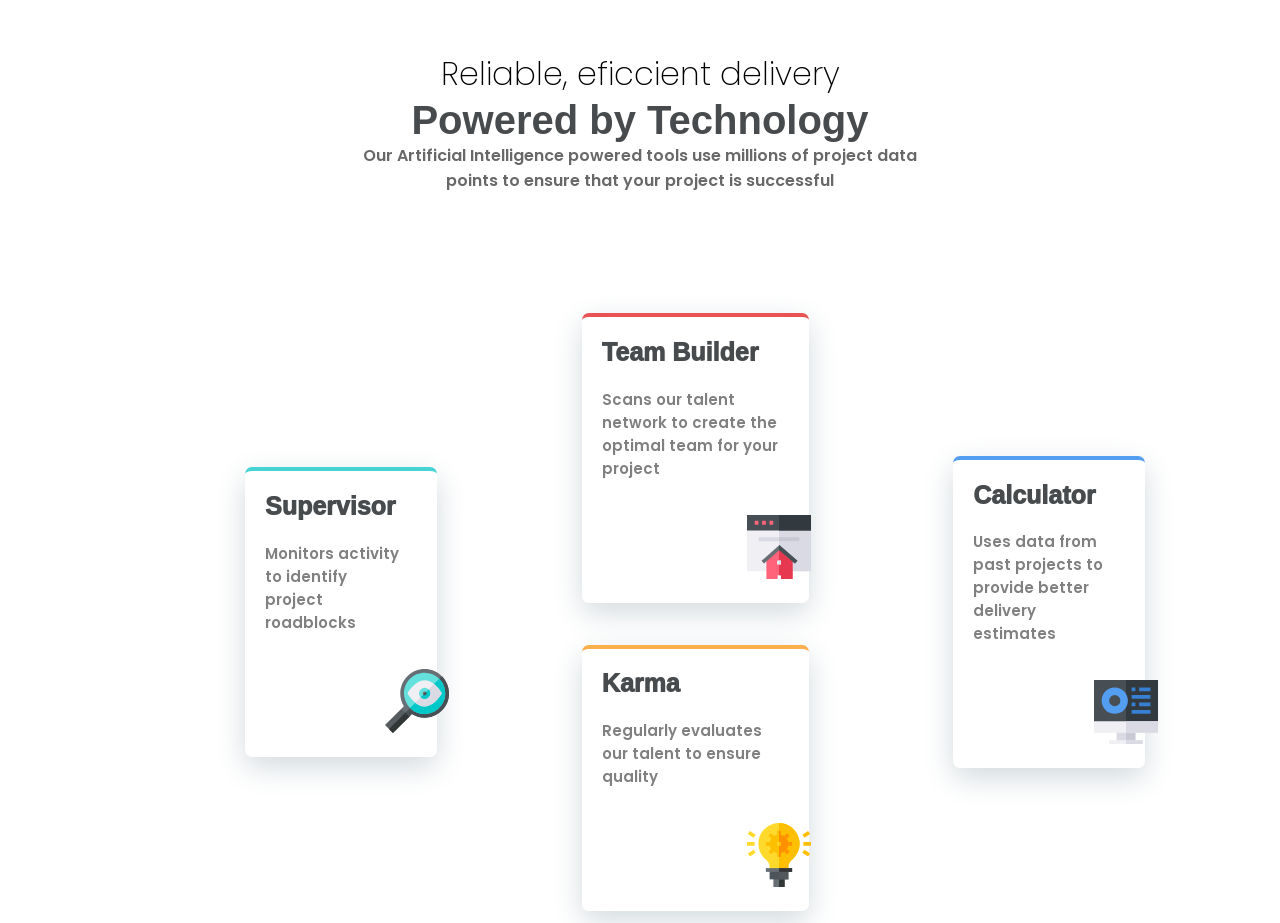
<file: index.html>
<!DOCTYPE html>
<html lang="en">
<head>
    <link rel="stylesheet" href="styles.css">
    <link rel="shortcut icon" href="favicon-32x32.png">
    <link rel="preconnect" href="https://fonts.googleapis.com">
    <link rel="preconnect" href="https://fonts.gstatic.com" crossorigin>
    <link href="https://fonts.googleapis.com/css2?family=Poppins:wght@100&display=swap" rel="stylesheet">
    <meta charset="UTF-8">
    <meta http-equiv="X-UA-Compatible" content="IE=edge">
    <meta name="viewport" content="width=device-width, initial-scale=1.0">

    <title>Desafio Frontend</title>
</head>
<body>
    <div class="texto_arriba">
        <h1 id="primerH1">Reliable, eficcient delivery</h1>
        <h1 id="segundoH1">Powered by Technology</h1>
        <p class="txtClarito">Our Artificial Intelligence powered tools use millions of project data</p>
        <p class="txtClarito">points to ensure that your project is successful</p>
    </div>

    <section class="boxes">
        <div class="contenedor">
            <div class="columnaIzquierda">
                <div id="cyanBox" class="superVisorDiv sombrasCont">
                    <h1 class="Subtitulos">Supervisor</h1>
                    <p>Monitors activity to identify project roadblocks</p>
                    <img src="icon-supervisor.svg" alt="sup">
                </div>
            </div>

            <div class="columnaCentral">
                <div id="redBox" class="teamBuilderDiv sombrasCont">
                    <h1 class="Subtitulos">Team Builder</h1>
                    <p>Scans our talent network to create the optimal team for your project</p>
                    <img src="icon-team-builder.svg" alt="team">
                </div>

                <div id="yellowBox" class="karmaDiv sombrasCont">
                    <h1 class="Subtitulos">Karma</h1>
                    <p>Regularly evaluates our talent to ensure quality</p>
                    <img src="icon-karma.svg" alt="karma">
                </div>
            </div>

            <div class="columnaDerecha">
                <div id="blueBox" class="calculatorDiv sombrasCont">
                    <h1 class="Subtitulos">Calculator</h1>
                    <p>Uses data from past projects to provide better delivery estimates</p>
                    <img src="icon-calculator.svg" alt="calc">
                </div>
            </div>

        </div>
    </section>

</body>
</html>
</file>
<file: styles.css>
body{
    margin-top: 50px;
}
.texto_arriba{
    text-align: center;
}
.texto_arriba h1{
    margin: 0;
}
#primerH1{
    font-weight: 200;
    font-family: 'Poppins', sans-serif;  
}
#segundoH1{
    font-size: 40px;
    font-family:'Gill Sans', 'Gill Sans MT', Calibri, 'Trebuchet MS', sans-serif; 
    color: #474B4D;
    
}
.texto_arriba p{
    font-family: 'Poppins', sans-serif;  
    font-weight: 600;
    margin: 0;
    color: rgb(105, 104, 104);
}
.boxes{
    width: 100vw;
}
.boxes div{
    height: auto;
    width: 83%;
    margin: 2px;
    margin-top: 40px;
    border: 1px;
    border-radius: 7px;
    margin-left: 79px;
}
.boxes div h1{
    font-family:'Gill Sans', 'Gill Sans MT', Calibri, 'Trebuchet MS', sans-serif;
    font-weight: 1000;
    font-size: 25px;
    margin-left: 20px;
    margin-right: 20px;
    color: #474B4D;
}
.boxes div p{
    margin-left: 20px;
    margin-right: 30px;
    font-family: 'Poppins', sans-serif;
    font-weight: 600;
    font-size: 15px;  
    color: gray;
}
.boxes div img{
    margin: 20px;
    margin-left: 73%;
}

#redBox{
    border-top: 4px solid hsl(0, 78%, 62%);
    align-items: end;
}
#yellowBox{
    border-top: 4px solid hsl(34, 97%, 64%); 
    align-items: start;
}
#cyanBox{
    border-top: 4px solid hsl(180, 62%, 55%); 
    justify-content: flex-end;
    align-items: center;
}
#blueBox{
    border-top: 4px solid hsl(212, 86%, 64%); 
    justify-content: flex-start;
    align-items: center;
}
.contenedor{
    width: 100vw;
    height: 60vh;
    border: 1px solid black;
    display: flex;
    flex-direction: row;
}
.columnaIzquierda{
    border: 2px solid red;
    width: 35%;
    display: flex;
    justify-content: end;
    align-items: center;
}
.columnaCentral{
    border: 2px solid blue;
    width: 30%;
    display: flex;
    flex-direction: column;
    justify-content: space-around;
    align-items: center;
}
.columnaDerecha{
    border: 2px solid greenyellow;
    height: 100%;
    width: 35%;
    display: flex;
    justify-content: start;
    align-items: center;

}

.superVisorDiv{
    border: 1px solid violet;
    margin-right: 2%;
    box-shadow: 0 5px 2px -2px gray;
}


.teamBuilderDiv{
    border: 1px solid rebeccapurple;
    box-shadow: 0 5px 2px -2px gray;
}
.karmaDiv{
    border: 1px solid rgb(91, 188, 106);
    box-shadow: 0 5px 2px -2px gray;
}
.calculatorDiv{
    border: 1px solid crimson;
    box-shadow: 0 5px 2px -2px gray;
}

.sombrasCont{
    box-shadow: 0px 10px 30px #D3DADE;
}

.txtClarito{
    color: #ABB2B6;
}
</file>
